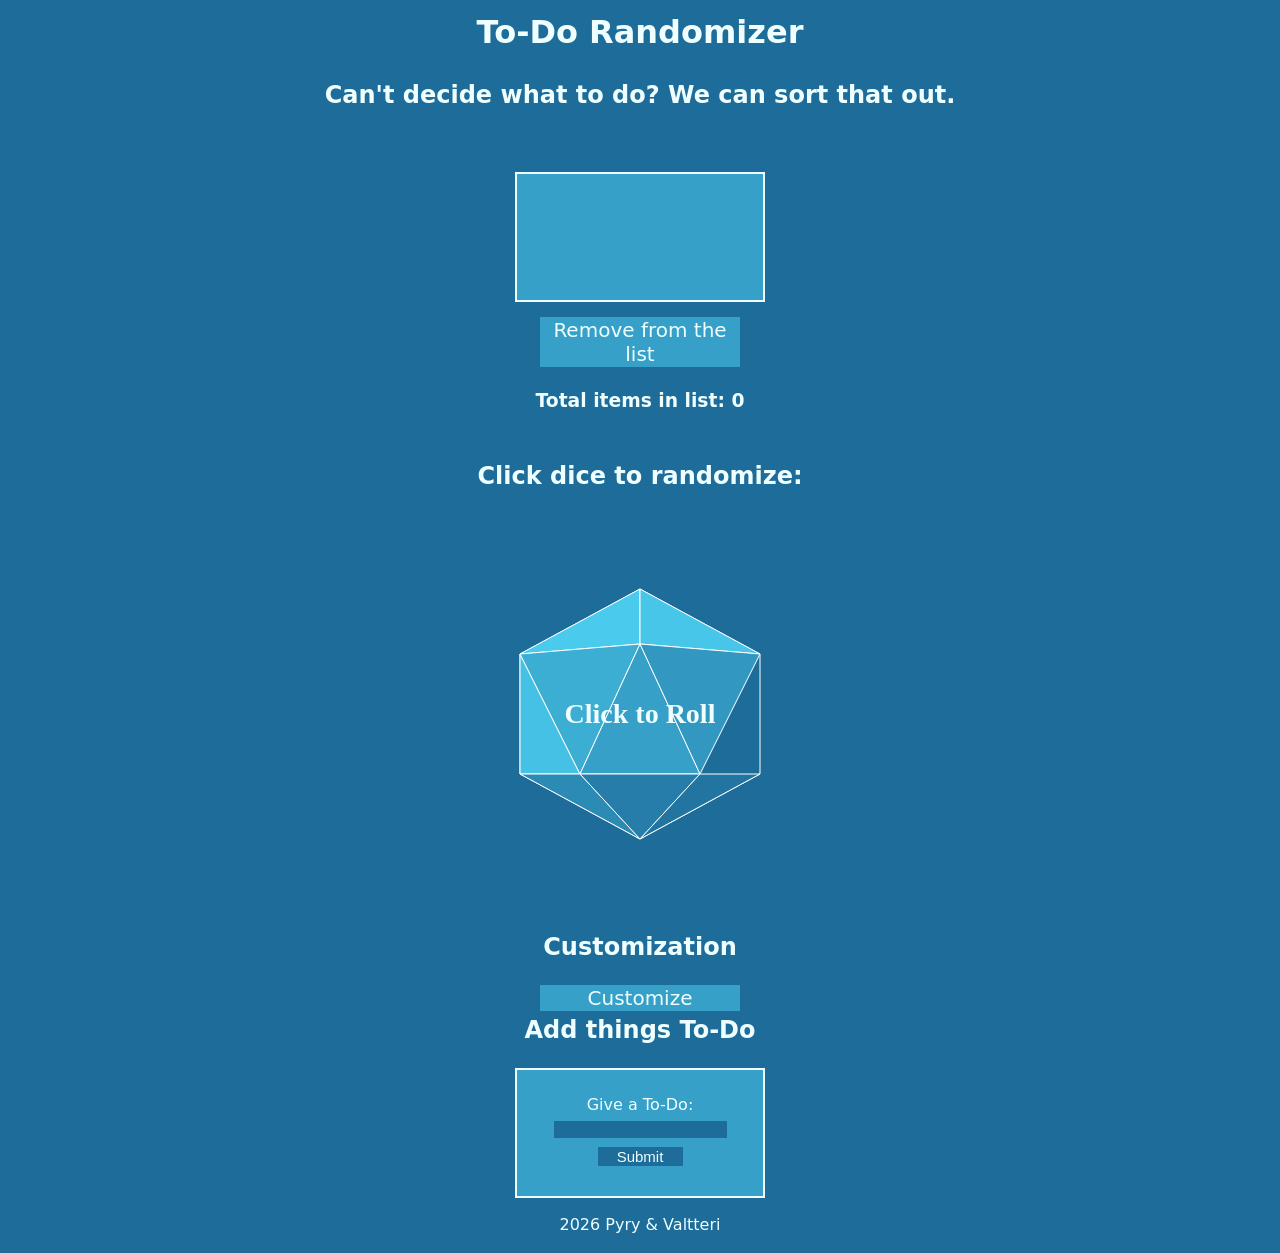
<file: index.html>
<!DOCTYPE html>
<html lang="en">
<head>
    <meta charset="UTF-8">
    <meta name="viewport" content="width=device-width, initial-scale=1.0">
    <title>To-Do Randomizer</title>
    <link rel="stylesheet" href="css/style.css">
    <!-- Iconi nettisivulle -->
    <link
      rel="icon"
      type="image/x-icon"
      href="img\icon.png"
    />
    <script src="js/script.js" defer></script>
    <script src="js/skins.js" defer></script>
</head>
<body>

    <header>
        <h1>To-Do Randomizer</h1>
    </header>

    <main>
        <!-- Nykyinen kortti osio -->
        <section id="home">
            <h2>Can't decide what to do? We can sort that out.</h2>
            <br>
            <div class = "form-box">
                <b id="nykyinenKortti"></b>
            </div>
            <button id = "removeButton" class= "remove-button">
                Remove from the list
            </button>
            <!-- Kaikki kortit eli tehtävät yhteensä -->
            <h3 id="total">Total items in list: 0</h3>
            <br>
        <!-- Noppa osio -->
            <h2>Click dice to randomize:</h2>
            <div class="die-box" id="die-box">
                <div class="dice">
                    <!-- Nopan muoto tehty svg:llä eli piirretty pisteiden kautta. Kokeiltiin myös CSS kautta clip-path, mutta muotoa ei voinut muokata yhtä laajasti. -->
                    <svg viewBox="0 0 300 270" width="300">
                        <polygon points="150,10 270,75 270,195 150,260 30,195 30,75" fill="#1E6C9A" stroke="#FFFFFF" stroke-width="1"/>
                        <polygon points="150,10 150,65 30,75" fill="#4ACBEE" stroke="#FFFFFF" stroke-width="1"/>
                        <polygon points="150,10 270,75 150,65" fill="#47C6E9" stroke="#FFFFFF" stroke-width="1"/>
                        <polygon points="30,75 90,195 30,195" fill="#45C1E5" stroke="#FFFFFF" stroke-width="1"/>
                        <polygon points="30,75 150,65 90,195" fill="#3CAED4" stroke="#FFFFFF" stroke-width="1"/>
                        <polygon points="150,65 90,195 210,195" fill="#36A0C8" stroke="#FFFFFF" stroke-width="1"/>
                        <polygon points="150,65 270,75 210,195" fill="#3298C1" stroke="#FFFFFF" stroke-width="1"/>
                        <polygon points="30,195 90,195 150,260" fill="#2C8BB5" stroke="#FFFFFF" stroke-width="1"/>
                        <polygon points="90,195 210,195 150,260" fill="#267DA9" stroke="#FFFFFF" stroke-width="1"/>
                        <polygon points="210,195 270,195 150,260" fill="#2274A1" stroke="#FFFFFF" stroke-width="1"/>
                    </svg>
                    <button class= "roll" id="roll" type="button">
                        <b id="noppaTxT">Click to Roll</b>
                    </button>
                </div>
            </div>
        </section>
        <!-- Skini muokkaus osio -->
        <section id="customize">
            <h2>Customization</h2>
            <!-- Teema menun voi ottaa näkyviin napista -->
            <button class= "customizationToggle" id="customizationToggle" type="button">
                Customize
            </button>
            <div class= "customizationMenu" id="customizationMenu" hidden>
                <!-- Taustan värinvaihto -->
                <label for="backgroundColor">Background</label>
                <select class= "defMenu" id="backgroundColor">
                    <option value="#1E6C9A">Azure</option>
                    <option value="#302F6C">Twilight</option>
                    <option value="#1B2C0B">Wise Mystical Tree</option>
                    <option value="#EDEDED">Snow White</option>
                    <option value="#944ABD">Wonderland</option>
                    <option value="#3A4C64">Red Grave</option>
                    <option value="#4F0300">RPG</option>
                </select>
                <!-- Nopan värinvaihto -->
                <label for="diceColor">Dice</label>
                <select class= "defMenu" id="diceColor">
                    <option value="blue">Azure</option>
                    <option value="purple">Twilight</option>
                    <option value="green">Wise Mystical Tree</option>
                    <option value="gold">Shining Honour</option>
                    <option value="silver">The Artifact</option>
                    <option value="dmc">Devil Sparda</option>
                    <option value="cyber">Neuro Die</option>
                    <option value="Girlypop">Girlypop</option>
                    <option value="Cookie">Cookie</option>
                    <option value="Lex">Lex</option>
                    <option value="Disco">Disco</option>
                    <option value="MostWanted">Most Wanted</option>
                </select>
                <!-- Boxien taustan värinvaihto -->
                <label for="boxColor">Box</label>
                <select class= "defMenu" id="boxColor">
                    <option value="#36A0C8">Azure</option>
                    <option value="#504BB7">Twilight</option>
                    <option value="#939060">Wise Mystical Tree</option>
                    <option value="#B1B2B4">Snow White</option>
                    <option value="#E166B8">Wonderland</option>
                    <option value="#99A9CD">Red Grave</option>
                    <option value="#FABC43">RPG</option>
                </select>
                <!-- Tekstin värinvaihto -->
                <label for="textColor">Text</label>
                <select class= "defMenu" id="textColor">
                    <option value="#EFFFFF">Azure</option>
                    <option value="#C2FFFE">Twilight</option>
                    <option value="#D3FFBB">Wise Mystical Tree</option>
                    <option value="#BD262B">Snow White</option>
                    <option value="#DABD18">Wonderland</option>
                    <option value="#5E0906">Red Grave</option>
                    <option value="#F6F6CC">RPG</option>
                </select>
                <!-- Eri värikombinaatioita on yhteensä 4116 -->
                <br>
            </div>
        </section>
        <!-- Tehtävien lisäys osio -->
        <section id="card">
            <h2>Add things To-Do</h2>
            <div class="form-box">
                <!-- Lomake, jolla voit lisätä kortteja -->
                <form id="korttiForm">
                    <label for="kortti">Give a To-Do:</label><br>
                    <input class="defmenu" id="korttiInput" type="text" required>
                    <input class="defMenu" id="submitBtn" type="submit" value="Submit">
                </form>
            </div>
        </section>
    </main>

    <footer>
        <p>2026 Pyry & Valtteri</p>
    </footer>
</body>
</html>
</file>
<file: css/style.css>
/* rootissa kaikki kätetyt värit, spacing ja fontti */
:root {
    --color-background: #1E6C9A;
    --color-box: #36A0C8;
    --color-text: #EFFFFF;
    --color-test: purple;
    --color-border: #BC8E44;

    --spacing-small: 8px;
    --spacing-medium: 16px;
    --spacing-large: 32px;

    --border-radius: 8px;
    --content-width: 1000px;

    --font: system-ui, -apple-system, "Segoe UI", Roboto, "Helvetica Neue", Arial;
}
/* globaali boksin koko */
* {
    box-sizing: border-box;
}
/* Nopan tekstin tyyli. Näkymätön laatikko nopan päällä. */
.roll {
    font-family: "Comic Sans MS";
    color: var(--color-text);
    border: 0px;
    cursor: pointer;
    height: 110px;
    width: 100px;
    position: absolute;
    inset: 0;
    width: 100%;
    height: 100%;
    background: transparent;
    margin: auto;
}
/* Kaikki bodyn siältö on keskitetty ja fontitetty. Taustan väri.*/
body {
    font-family: var(--font);
    color: var(--color-text);
    background: var(--color-background);
    min-height: 100vh;
    line-height: 1.5;
    text-align: center;
    justify-content: center;
    align-items: center;
}
/* turhat marginit pois otsikoista */
h1, h2, p {
    margin-top: 0;
}
/* laatikko, jossa noppa asuu, keskitetty */
.die-box {
    width: 400px;
    height: 400px;
    padding: 50px;
    margin: 15px auto;
    display: flex;
    justify-content: center;
    align-items: center;
}
/* nopan koko */
.dice {
    position: relative;
    width: 300px;
    height: 270px;
}
/* svg:t saman kokoisiksi */
.dice svg {
    position: absolute;
    inset: 0;
    width: 100%;
    height: 100%;
}
/* nopan "silmäluku" */
#noppaTxT {
    font-size: 28px;
}
/* form boksi eli mihin tehtävä laitetaan, ja se myöhemmin näytetään. Lisäksi muodenkin boksien tausta */
.form-box{
    background-color: var(--color-box);
    color: var(--color-text);
    border: 2px solid var(--color-text);
    padding: 5px;
    margin: 15px auto;
    display: flex;
    justify-content: center;
    align-items: center;
    width: 250px;
    height: 130px;
}
/* kosmetiikka menun sisältö */
.customizationMenu {
    font-family: var(--font);
    background-color: var(--color-box);
    color: var(--color-text);
    border: 2px solid var(--color-text);
    padding: 5px;
    margin: 15px auto;
    display: grid;
    width: 400px;
    height: 250px;
    justify-content: center;
    align-items: center;
    font-size: 20px;
}
/* "default" menujen muokkaus kosmetiikka valinnassa */
.skiniMenu label, .skiniMenu select {
    font-family: var(--font);
    margin-top: 5px;
    color: var(--color-text);
}
/* kosmetiikka menun piilotus */
.customizationMenu[hidden] {
    display: none;
    justify-content: center;
    align-items: center;
}
/* nappi joka näyttää kosmetiikka menun */
.customizationToggle {
    font-family: var(--font);
    color: var(--color-text);
    font-size: 20px;
    width: 200px;
    border: 2px var(--color-border);
    background-color: var(--color-box);
    cursor: pointer;
}
/* "default" menujen muokkaus */
.defMenu {
    background-color: var(--color-background);
    color: var(--color-text);
    border: none;
    cursor: pointer;
    width: 85px;
    font-size: 15px;
}
/* "default" menujen muokkaus 2 */
.customizationMenu .defMenu {
    width: 300px;
    font-size: 15px;
}
/* "default" menujen muokkaus 3 */
input {
    background-color: var(--color-background);
    border: none;
    margin-bottom: 7px;
}
/* tehtävän poisto nappi */
.remove-button {
    font-family: var(--font);
    color: var(--color-text);
    font-size: 20px;
    width: 200px;
    height: 50px;
    border: 2px var(--color-border);
    background-color: var(--color-box);
    cursor: pointer;
}
</file>
